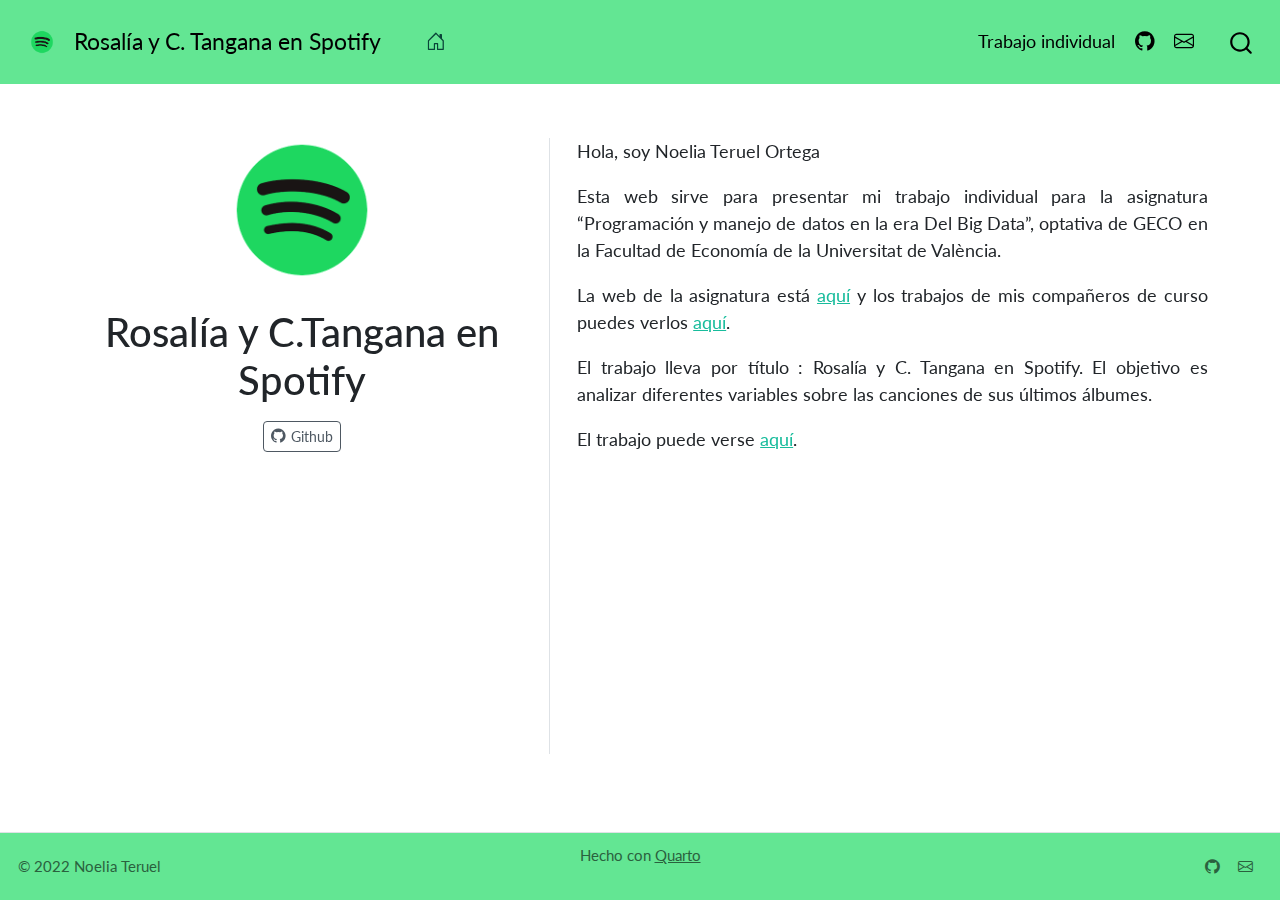
<file: docs/index.html>
<!DOCTYPE html>
<html xmlns="http://www.w3.org/1999/xhtml" lang="es" xml:lang="es"><head>

<meta charset="utf-8">
<meta name="generator" content="quarto-1.2.269">

<meta name="viewport" content="width=device-width, initial-scale=1.0, user-scalable=yes">


<title>Rosalía y C. Tangana en Spotify - Rosalía y C.Tangana en Spotify</title>
<style>
code{white-space: pre-wrap;}
span.smallcaps{font-variant: small-caps;}
div.columns{display: flex; gap: min(4vw, 1.5em);}
div.column{flex: auto; overflow-x: auto;}
div.hanging-indent{margin-left: 1.5em; text-indent: -1.5em;}
ul.task-list{list-style: none;}
ul.task-list li input[type="checkbox"] {
  width: 0.8em;
  margin: 0 0.8em 0.2em -1.6em;
  vertical-align: middle;
}
</style>


<script src="site_libs/quarto-nav/quarto-nav.js"></script>
<script src="site_libs/quarto-nav/headroom.min.js"></script>
<script src="site_libs/clipboard/clipboard.min.js"></script>
<script src="site_libs/quarto-search/autocomplete.umd.js"></script>
<script src="site_libs/quarto-search/fuse.min.js"></script>
<script src="site_libs/quarto-search/quarto-search.js"></script>
<meta name="quarto:offset" content="./">
<link href="./fotoweb.png" rel="icon" type="image/png">
<script src="site_libs/quarto-html/quarto.js"></script>
<script src="site_libs/quarto-html/popper.min.js"></script>
<script src="site_libs/quarto-html/tippy.umd.min.js"></script>
<link href="site_libs/quarto-html/tippy.css" rel="stylesheet">
<link href="site_libs/quarto-html/quarto-syntax-highlighting.css" rel="stylesheet" id="quarto-text-highlighting-styles">
<script src="site_libs/bootstrap/bootstrap.min.js"></script>
<link href="site_libs/bootstrap/bootstrap-icons.css" rel="stylesheet">
<link href="site_libs/bootstrap/bootstrap.min.css" rel="stylesheet" id="quarto-bootstrap" data-mode="light">
<script id="quarto-search-options" type="application/json">{
  "location": "navbar",
  "copy-button": true,
  "collapse-after": 3,
  "panel-placement": "end",
  "type": "overlay",
  "limit": 20,
  "language": {
    "search-no-results-text": "Sin resultados",
    "search-matching-documents-text": "documentos encontrados",
    "search-copy-link-title": "Copiar el enlace en la búsqueda",
    "search-hide-matches-text": "Ocultar resultados adicionales",
    "search-more-match-text": "resultado adicional en este documento",
    "search-more-matches-text": "resultados adicionales en este documento",
    "search-clear-button-title": "Borrar",
    "search-detached-cancel-button-title": "Cancelar",
    "search-submit-button-title": "Enviar"
  }
}</script>


<link rel="stylesheet" href="my_styles.css">
</head>

<body class="nav-fixed">

<div id="quarto-search-results"></div>
  <header id="quarto-header" class="headroom fixed-top">
    <nav class="navbar navbar-expand-lg navbar-dark ">
      <div class="navbar-container container-fluid">
      <div class="navbar-brand-container">
    <a href="./index.html" class="navbar-brand navbar-brand-logo">
    <img src="./fotoweb.png" alt="" class="navbar-logo">
    </a>
    <a class="navbar-brand" href="./index.html">
    <span class="navbar-title">Rosalía y C. Tangana en Spotify</span>
    </a>
  </div>
          <button class="navbar-toggler" type="button" data-bs-toggle="collapse" data-bs-target="#navbarCollapse" aria-controls="navbarCollapse" aria-expanded="false" aria-label="Toggle navigation" onclick="if (window.quartoToggleHeadroom) { window.quartoToggleHeadroom(); }">
  <span class="navbar-toggler-icon"></span>
</button>
          <div class="collapse navbar-collapse" id="navbarCollapse">
            <ul class="navbar-nav navbar-nav-scroll me-auto">
  <li class="nav-item compact">
    <a class="nav-link active" href="./index.html" aria-current="page"><i class="bi bi-house-door" role="img">
</i> 
 <span class="menu-text"></span></a>
  </li>  
</ul>
            <ul class="navbar-nav navbar-nav-scroll ms-auto">
  <li class="nav-item">
    <a class="nav-link" href="./my_trabajo_BigData.html">
 <span class="menu-text">Trabajo individual</span></a>
  </li>  
  <li class="nav-item compact">
    <a class="nav-link" href="https://github.com/noeliateruel"><i class="bi bi-github" role="img">
</i> 
 <span class="menu-text"></span></a>
  </li>  
  <li class="nav-item compact">
    <a class="nav-link" href="./noteor@alumni.uv.es"><i class="bi bi-envelope" role="img">
</i> 
 <span class="menu-text"></span></a>
  </li>  
</ul>
              <div id="quarto-search" class="" title="Search"></div>
          </div> <!-- /navcollapse -->
      </div> <!-- /container-fluid -->
    </nav>
</header>
<!-- content -->
<div id="quarto-content" class="quarto-container page-columns page-rows-contents page-layout-full page-navbar">
<!-- sidebar -->
<!-- margin-sidebar -->
    
<!-- main -->
<div class="quarto-about-trestles column-page">
  <div class="about-entity">
    <img src="fotoweb.png" class="about-image
  rounded " style="width: 16em;">
<header id="title-block-header" class="quarto-title-block default">
<div class="quarto-title">
<h1 class="title">Rosalía y C.Tangana en Spotify</h1>
</div>
<div class="quarto-title-meta">
  </div>
</header>
    <div class="about-links">
  <a href="https://github.com/noeliateruel" class="about-link">
    <i class="bi bi-github"></i>
     <span class="about-link-text">Github</span>
  </a>
</div>
  </div>
  <div class="about-contents"><main class="content column-page" id="quarto-document-content">
<p>Hola, soy Noelia Teruel Ortega</p>
<p>Esta web sirve para presentar mi trabajo individual para la asignatura “Programación y manejo de datos en la era Del Big Data”, optativa de GECO en la Facultad de Economía de la Universitat de València.</p>
<p>La web de la asignatura está <a href="https://perezp44.github.io/intro-ds-22-23-web/" target="_blank">aquí</a> y los trabajos de mis compañeros de curso puedes verlos <a href="https://perezp44.github.io/intro-ds-22-23-web/07-trabajos_2022-23.html" target="_blank">aquí</a>.</p>
<p>El trabajo lleva por título : Rosalía y C. Tangana en Spotify. El objetivo es analizar diferentes variables sobre las canciones de sus últimos álbumes.</p>
<p>El trabajo puede verse <a href="my_trabajo_BigData.html">aquí</a>.</p>


</main></div>
</div>
 <!-- /main -->
<script id="quarto-html-after-body" type="application/javascript">
window.document.addEventListener("DOMContentLoaded", function (event) {
  const toggleBodyColorMode = (bsSheetEl) => {
    const mode = bsSheetEl.getAttribute("data-mode");
    const bodyEl = window.document.querySelector("body");
    if (mode === "dark") {
      bodyEl.classList.add("quarto-dark");
      bodyEl.classList.remove("quarto-light");
    } else {
      bodyEl.classList.add("quarto-light");
      bodyEl.classList.remove("quarto-dark");
    }
  }
  const toggleBodyColorPrimary = () => {
    const bsSheetEl = window.document.querySelector("link#quarto-bootstrap");
    if (bsSheetEl) {
      toggleBodyColorMode(bsSheetEl);
    }
  }
  toggleBodyColorPrimary();  
  const clipboard = new window.ClipboardJS('.code-copy-button', {
    target: function(trigger) {
      return trigger.previousElementSibling;
    }
  });
  clipboard.on('success', function(e) {
    // button target
    const button = e.trigger;
    // don't keep focus
    button.blur();
    // flash "checked"
    button.classList.add('code-copy-button-checked');
    var currentTitle = button.getAttribute("title");
    button.setAttribute("title", "Copiado");
    let tooltip;
    if (window.bootstrap) {
      button.setAttribute("data-bs-toggle", "tooltip");
      button.setAttribute("data-bs-placement", "left");
      button.setAttribute("data-bs-title", "Copiado");
      tooltip = new bootstrap.Tooltip(button, 
        { trigger: "manual", 
          customClass: "code-copy-button-tooltip",
          offset: [0, -8]});
      tooltip.show();    
    }
    setTimeout(function() {
      if (tooltip) {
        tooltip.hide();
        button.removeAttribute("data-bs-title");
        button.removeAttribute("data-bs-toggle");
        button.removeAttribute("data-bs-placement");
      }
      button.setAttribute("title", currentTitle);
      button.classList.remove('code-copy-button-checked');
    }, 1000);
    // clear code selection
    e.clearSelection();
  });
  function tippyHover(el, contentFn) {
    const config = {
      allowHTML: true,
      content: contentFn,
      maxWidth: 500,
      delay: 100,
      arrow: false,
      appendTo: function(el) {
          return el.parentElement;
      },
      interactive: true,
      interactiveBorder: 10,
      theme: 'quarto',
      placement: 'bottom-start'
    };
    window.tippy(el, config); 
  }
  const noterefs = window.document.querySelectorAll('a[role="doc-noteref"]');
  for (var i=0; i<noterefs.length; i++) {
    const ref = noterefs[i];
    tippyHover(ref, function() {
      // use id or data attribute instead here
      let href = ref.getAttribute('data-footnote-href') || ref.getAttribute('href');
      try { href = new URL(href).hash; } catch {}
      const id = href.replace(/^#\/?/, "");
      const note = window.document.getElementById(id);
      return note.innerHTML;
    });
  }
  const findCites = (el) => {
    const parentEl = el.parentElement;
    if (parentEl) {
      const cites = parentEl.dataset.cites;
      if (cites) {
        return {
          el,
          cites: cites.split(' ')
        };
      } else {
        return findCites(el.parentElement)
      }
    } else {
      return undefined;
    }
  };
  var bibliorefs = window.document.querySelectorAll('a[role="doc-biblioref"]');
  for (var i=0; i<bibliorefs.length; i++) {
    const ref = bibliorefs[i];
    const citeInfo = findCites(ref);
    if (citeInfo) {
      tippyHover(citeInfo.el, function() {
        var popup = window.document.createElement('div');
        citeInfo.cites.forEach(function(cite) {
          var citeDiv = window.document.createElement('div');
          citeDiv.classList.add('hanging-indent');
          citeDiv.classList.add('csl-entry');
          var biblioDiv = window.document.getElementById('ref-' + cite);
          if (biblioDiv) {
            citeDiv.innerHTML = biblioDiv.innerHTML;
          }
          popup.appendChild(citeDiv);
        });
        return popup.innerHTML;
      });
    }
  }
});
</script>
</div> <!-- /content -->
<footer class="footer">
  <div class="nav-footer">
    <div class="nav-footer-left">© 2022 Noelia Teruel</div>   
      <div class="nav-footer-center">Hecho con <a href="https://quarto.org">Quarto</a></div>
    <div class="nav-footer-right">
      <ul class="footer-items list-unstyled">
    <li class="nav-item compact">
    <a class="nav-link" href="https://github.com/noeliateruel">
      <i class="bi bi-github" role="img">
</i> 
    </a>
  </li>  
    <li class="nav-item compact">
    <a class="nav-link" href="./noteor@alumni.uv.es">
      <i class="bi bi-envelope" role="img">
</i> 
    </a>
  </li>  
</ul>
    </div>
  </div>
</footer>



</body></html>
</file>
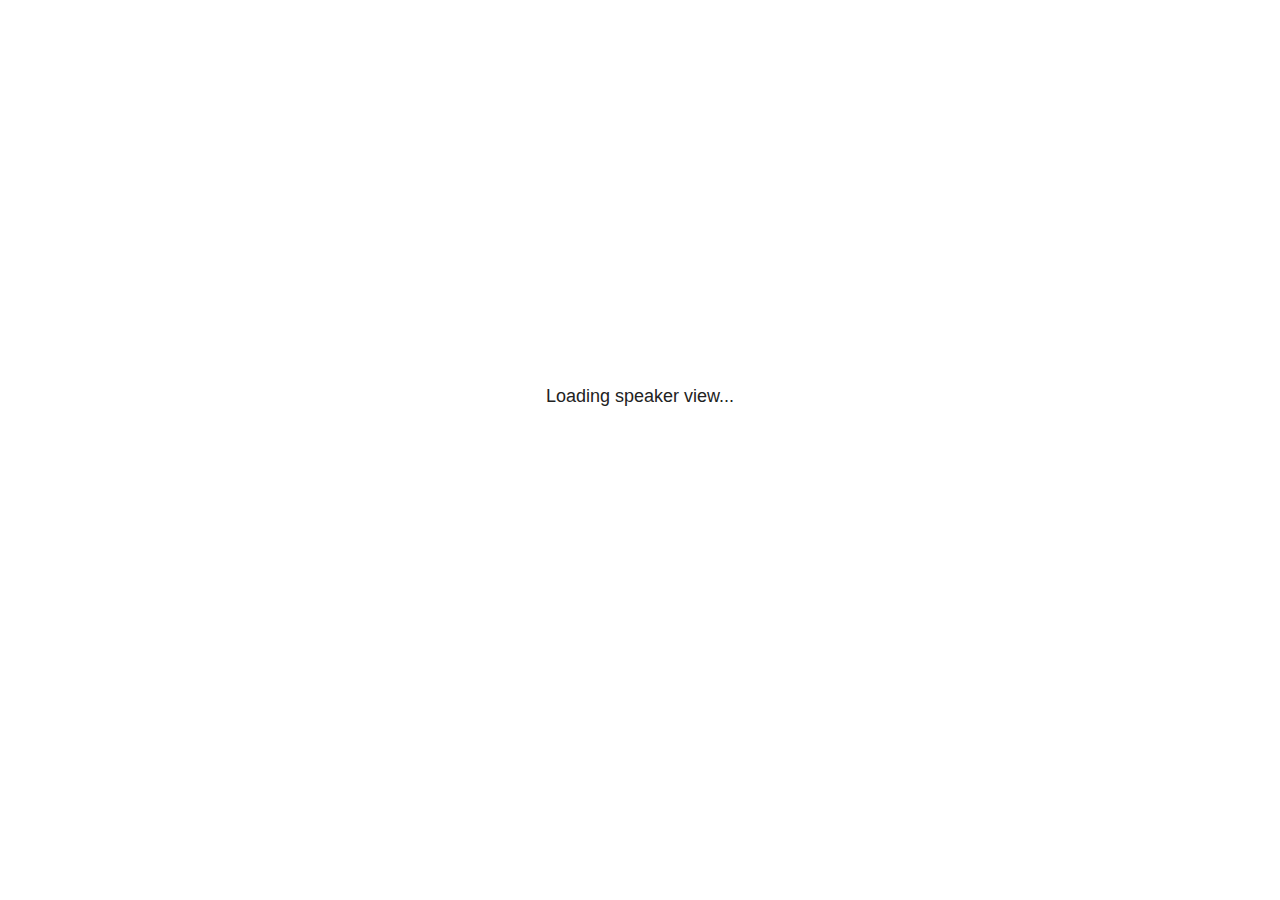
<file: docs/site_libs/revealjs/plugin/notes/speaker-view.html>
<!--
	NOTE: You need to build the notes plugin after making changes to this file.
-->
<html lang="en">
	<head>
		<meta charset="utf-8">

		<title>reveal.js - Speaker View</title>

		<style>
			body {
				font-family: Helvetica;
				font-size: 18px;
			}

			#current-slide,
			#upcoming-slide,
			#speaker-controls {
				padding: 6px;
				box-sizing: border-box;
				-moz-box-sizing: border-box;
			}

			#current-slide iframe,
			#upcoming-slide iframe {
				width: 100%;
				height: 100%;
				border: 1px solid #ddd;
			}

			#current-slide .label,
			#upcoming-slide .label {
				position: absolute;
				top: 10px;
				left: 10px;
				z-index: 2;
			}

			#connection-status {
				position: absolute;
				top: 0;
				left: 0;
				width: 100%;
				height: 100%;
				z-index: 20;
				padding: 30% 20% 20% 20%;
				font-size: 18px;
				color: #222;
				background: #fff;
				text-align: center;
				box-sizing: border-box;
				line-height: 1.4;
			}

			.overlay-element {
				height: 34px;
				line-height: 34px;
				padding: 0 10px;
				text-shadow: none;
				background: rgba( 220, 220, 220, 0.8 );
				color: #222;
				font-size: 14px;
			}

			.overlay-element.interactive:hover {
				background: rgba( 220, 220, 220, 1 );
			}

			#current-slide {
				position: absolute;
				width: 60%;
				height: 100%;
				top: 0;
				left: 0;
				padding-right: 0;
			}

			#upcoming-slide {
				position: absolute;
				width: 40%;
				height: 40%;
				right: 0;
				top: 0;
			}

			/* Speaker controls */
			#speaker-controls {
				position: absolute;
				top: 40%;
				right: 0;
				width: 40%;
				height: 60%;
				overflow: auto;
				font-size: 18px;
			}

				.speaker-controls-time.hidden,
				.speaker-controls-notes.hidden {
					display: none;
				}

				.speaker-controls-time .label,
				.speaker-controls-pace .label,
				.speaker-controls-notes .label {
					text-transform: uppercase;
					font-weight: normal;
					font-size: 0.66em;
					color: #666;
					margin: 0;
				}

				.speaker-controls-time, .speaker-controls-pace {
					border-bottom: 1px solid rgba( 200, 200, 200, 0.5 );
					margin-bottom: 10px;
					padding: 10px 16px;
					padding-bottom: 20px;
					cursor: pointer;
				}

				.speaker-controls-time .reset-button {
					opacity: 0;
					float: right;
					color: #666;
					text-decoration: none;
				}
				.speaker-controls-time:hover .reset-button {
					opacity: 1;
				}

				.speaker-controls-time .timer,
				.speaker-controls-time .clock {
					width: 50%;
				}

				.speaker-controls-time .timer,
				.speaker-controls-time .clock,
				.speaker-controls-time .pacing .hours-value,
				.speaker-controls-time .pacing .minutes-value,
				.speaker-controls-time .pacing .seconds-value {
					font-size: 1.9em;
				}

				.speaker-controls-time .timer {
					float: left;
				}

				.speaker-controls-time .clock {
					float: right;
					text-align: right;
				}

				.speaker-controls-time span.mute {
					opacity: 0.3;
				}

				.speaker-controls-time .pacing-title {
					margin-top: 5px;
				}

				.speaker-controls-time .pacing.ahead {
					color: blue;
				}

				.speaker-controls-time .pacing.on-track {
					color: green;
				}

				.speaker-controls-time .pacing.behind {
					color: red;
				}

				.speaker-controls-notes {
					padding: 10px 16px;
				}

				.speaker-controls-notes .value {
					margin-top: 5px;
					line-height: 1.4;
					font-size: 1.2em;
				}

			/* Layout selector */
			#speaker-layout {
				position: absolute;
				top: 10px;
				right: 10px;
				color: #222;
				z-index: 10;
			}
				#speaker-layout select {
					position: absolute;
					width: 100%;
					height: 100%;
					top: 0;
					left: 0;
					border: 0;
					box-shadow: 0;
					cursor: pointer;
					opacity: 0;

					font-size: 1em;
					background-color: transparent;

					-moz-appearance: none;
					-webkit-appearance: none;
					-webkit-tap-highlight-color: rgba(0, 0, 0, 0);
				}

				#speaker-layout select:focus {
					outline: none;
					box-shadow: none;
				}

			.clear {
				clear: both;
			}

			/* Speaker layout: Wide */
			body[data-speaker-layout="wide"] #current-slide,
			body[data-speaker-layout="wide"] #upcoming-slide {
				width: 50%;
				height: 45%;
				padding: 6px;
			}

			body[data-speaker-layout="wide"] #current-slide {
				top: 0;
				left: 0;
			}

			body[data-speaker-layout="wide"] #upcoming-slide {
				top: 0;
				left: 50%;
			}

			body[data-speaker-layout="wide"] #speaker-controls {
				top: 45%;
				left: 0;
				width: 100%;
				height: 50%;
				font-size: 1.25em;
			}

			/* Speaker layout: Tall */
			body[data-speaker-layout="tall"] #current-slide,
			body[data-speaker-layout="tall"] #upcoming-slide {
				width: 45%;
				height: 50%;
				padding: 6px;
			}

			body[data-speaker-layout="tall"] #current-slide {
				top: 0;
				left: 0;
			}

			body[data-speaker-layout="tall"] #upcoming-slide {
				top: 50%;
				left: 0;
			}

			body[data-speaker-layout="tall"] #speaker-controls {
				padding-top: 40px;
				top: 0;
				left: 45%;
				width: 55%;
				height: 100%;
				font-size: 1.25em;
			}

			/* Speaker layout: Notes only */
			body[data-speaker-layout="notes-only"] #current-slide,
			body[data-speaker-layout="notes-only"] #upcoming-slide {
				display: none;
			}

			body[data-speaker-layout="notes-only"] #speaker-controls {
				padding-top: 40px;
				top: 0;
				left: 0;
				width: 100%;
				height: 100%;
				font-size: 1.25em;
			}

			@media screen and (max-width: 1080px) {
				body[data-speaker-layout="default"] #speaker-controls {
					font-size: 16px;
				}
			}

			@media screen and (max-width: 900px) {
				body[data-speaker-layout="default"] #speaker-controls {
					font-size: 14px;
				}
			}

			@media screen and (max-width: 800px) {
				body[data-speaker-layout="default"] #speaker-controls {
					font-size: 12px;
				}
			}

		</style>
	</head>

	<body>

		<div id="connection-status">Loading speaker view...</div>

		<div id="current-slide"></div>
		<div id="upcoming-slide"><span class="overlay-element label">Upcoming</span></div>
		<div id="speaker-controls">
			<div class="speaker-controls-time">
				<h4 class="label">Time <span class="reset-button">Click to Reset</span></h4>
				<div class="clock">
					<span class="clock-value">0:00 AM</span>
				</div>
				<div class="timer">
					<span class="hours-value">00</span><span class="minutes-value">:00</span><span class="seconds-value">:00</span>
				</div>
				<div class="clear"></div>

				<h4 class="label pacing-title" style="display: none">Pacing – Time to finish current slide</h4>
				<div class="pacing" style="display: none">
					<span class="hours-value">00</span><span class="minutes-value">:00</span><span class="seconds-value">:00</span>
				</div>
			</div>

			<div class="speaker-controls-notes hidden">
				<h4 class="label">Notes</h4>
				<div class="value"></div>
			</div>
		</div>
		<div id="speaker-layout" class="overlay-element interactive">
			<span class="speaker-layout-label"></span>
			<select class="speaker-layout-dropdown"></select>
		</div>

		<script>

			(function() {

				var notes,
					notesValue,
					currentState,
					currentSlide,
					upcomingSlide,
					layoutLabel,
					layoutDropdown,
					pendingCalls = {},
					lastRevealApiCallId = 0,
					connected = false,
					whitelistedWindows = [window.opener];

				var SPEAKER_LAYOUTS = {
					'default': 'Default',
					'wide': 'Wide',
					'tall': 'Tall',
					'notes-only': 'Notes only'
				};

				setupLayout();

				var connectionStatus = document.querySelector( '#connection-status' );
				var connectionTimeout = setTimeout( function() {
					connectionStatus.innerHTML = 'Error connecting to main window.<br>Please try closing and reopening the speaker view.';
				}, 5000 );
;
				window.addEventListener( 'message', function( event ) {

					// Validate the origin of this message to prevent XSS
					if( window.location.origin !== event.origin && whitelistedWindows.indexOf( event.source ) === -1 ) {
						return;
					}

					clearTimeout( connectionTimeout );
					connectionStatus.style.display = 'none';

					var data = JSON.parse( event.data );

					// The overview mode is only useful to the reveal.js instance
					// where navigation occurs so we don't sync it
					if( data.state ) delete data.state.overview;

					// Messages sent by the notes plugin inside of the main window
					if( data && data.namespace === 'reveal-notes' ) {
						if( data.type === 'connect' ) {
							handleConnectMessage( data );
						}
						else if( data.type === 'state' ) {
							handleStateMessage( data );
						}
						else if( data.type === 'return' ) {
							pendingCalls[data.callId](data.result);
							delete pendingCalls[data.callId];
						}
					}
					// Messages sent by the reveal.js inside of the current slide preview
					else if( data && data.namespace === 'reveal' ) {
						if( /ready/.test( data.eventName ) ) {
							// Send a message back to notify that the handshake is complete
							window.opener.postMessage( JSON.stringify({ namespace: 'reveal-notes', type: 'connected'} ), '*' );
						}
						else if( /slidechanged|fragmentshown|fragmenthidden|paused|resumed/.test( data.eventName ) && currentState !== JSON.stringify( data.state ) ) {

							dispatchStateToMainWindow( data.state );

						}
					}

				} );

				/**
				 * Updates the presentation in the main window to match the state
				 * of the presentation in the notes window.
				 */
				const dispatchStateToMainWindow = debounce(( state ) => {
					window.opener.postMessage( JSON.stringify({ method: 'setState', args: [ state ]} ), '*' );
				}, 500);

				/**
				 * Asynchronously calls the Reveal.js API of the main frame.
				 */
				function callRevealApi( methodName, methodArguments, callback ) {

					var callId = ++lastRevealApiCallId;
					pendingCalls[callId] = callback;
					window.opener.postMessage( JSON.stringify( {
						namespace: 'reveal-notes',
						type: 'call',
						callId: callId,
						methodName: methodName,
						arguments: methodArguments
					} ), '*' );

				}

				/**
				 * Called when the main window is trying to establish a
				 * connection.
				 */
				function handleConnectMessage( data ) {

					if( connected === false ) {
						connected = true;

						setupIframes( data );
						setupKeyboard();
						setupNotes();
						setupTimer();
						setupHeartbeat();
					}

				}

				/**
				 * Called when the main window sends an updated state.
				 */
				function handleStateMessage( data ) {

					// Store the most recently set state to avoid circular loops
					// applying the same state
					currentState = JSON.stringify( data.state );

					// No need for updating the notes in case of fragment changes
					if ( data.notes ) {
						notes.classList.remove( 'hidden' );
						notesValue.style.whiteSpace = data.whitespace;
						if( data.markdown ) {
							notesValue.innerHTML = marked( data.notes );
						}
						else {
							notesValue.innerHTML = data.notes;
						}
					}
					else {
						notes.classList.add( 'hidden' );
					}

					// Update the note slides
					currentSlide.contentWindow.postMessage( JSON.stringify({ method: 'setState', args: [ data.state ] }), '*' );
					upcomingSlide.contentWindow.postMessage( JSON.stringify({ method: 'setState', args: [ data.state ] }), '*' );
					upcomingSlide.contentWindow.postMessage( JSON.stringify({ method: 'next' }), '*' );

				}

				// Limit to max one state update per X ms
				handleStateMessage = debounce( handleStateMessage, 200 );

				/**
				 * Forward keyboard events to the current slide window.
				 * This enables keyboard events to work even if focus
				 * isn't set on the current slide iframe.
				 *
				 * Block F5 default handling, it reloads and disconnects
				 * the speaker notes window.
				 */
				function setupKeyboard() {

					document.addEventListener( 'keydown', function( event ) {
						if( event.keyCode === 116 || ( event.metaKey && event.keyCode === 82 ) ) {
							event.preventDefault();
							return false;
						}
						currentSlide.contentWindow.postMessage( JSON.stringify({ method: 'triggerKey', args: [ event.keyCode ] }), '*' );
					} );

				}

				/**
				 * Creates the preview iframes.
				 */
				function setupIframes( data ) {

					var params = [
						'receiver',
						'progress=false',
						'history=false',
						'transition=none',
						'autoSlide=0',
						'backgroundTransition=none'
					].join( '&' );

					var urlSeparator = /\?/.test(data.url) ? '&' : '?';
					var hash = '#/' + data.state.indexh + '/' + data.state.indexv;
					var currentURL = data.url + urlSeparator + params + '&postMessageEvents=true' + hash;
					var upcomingURL = data.url + urlSeparator + params + '&controls=false' + hash;

					currentSlide = document.createElement( 'iframe' );
					currentSlide.setAttribute( 'width', 1280 );
					currentSlide.setAttribute( 'height', 1024 );
					currentSlide.setAttribute( 'src', currentURL );
					document.querySelector( '#current-slide' ).appendChild( currentSlide );

					upcomingSlide = document.createElement( 'iframe' );
					upcomingSlide.setAttribute( 'width', 640 );
					upcomingSlide.setAttribute( 'height', 512 );
					upcomingSlide.setAttribute( 'src', upcomingURL );
					document.querySelector( '#upcoming-slide' ).appendChild( upcomingSlide );

					whitelistedWindows.push( currentSlide.contentWindow, upcomingSlide.contentWindow );

				}

				/**
				 * Setup the notes UI.
				 */
				function setupNotes() {

					notes = document.querySelector( '.speaker-controls-notes' );
					notesValue = document.querySelector( '.speaker-controls-notes .value' );

				}

				/**
				 * We send out a heartbeat at all times to ensure we can
				 * reconnect with the main presentation window after reloads.
				 */
				function setupHeartbeat() {

					setInterval( () => {
						window.opener.postMessage( JSON.stringify({ namespace: 'reveal-notes', type: 'heartbeat'} ), '*' );
					}, 1000 );

				}

				function getTimings( callback ) {

					callRevealApi( 'getSlidesAttributes', [], function ( slideAttributes ) {
						callRevealApi( 'getConfig', [], function ( config ) {
							var totalTime = config.totalTime;
							var minTimePerSlide = config.minimumTimePerSlide || 0;
							var defaultTiming = config.defaultTiming;
							if ((defaultTiming == null) && (totalTime == null)) {
								callback(null);
								return;
							}
							// Setting totalTime overrides defaultTiming
							if (totalTime) {
								defaultTiming = 0;
							}
							var timings = [];
							for ( var i in slideAttributes ) {
								var slide = slideAttributes[ i ];
								var timing = defaultTiming;
								if( slide.hasOwnProperty( 'data-timing' )) {
									var t = slide[ 'data-timing' ];
									timing = parseInt(t);
									if( isNaN(timing) ) {
										console.warn("Could not parse timing '" + t + "' of slide " + i + "; using default of " + defaultTiming);
										timing = defaultTiming;
									}
								}
								timings.push(timing);
							}
							if ( totalTime ) {
								// After we've allocated time to individual slides, we summarize it and
								// subtract it from the total time
								var remainingTime = totalTime - timings.reduce( function(a, b) { return a + b; }, 0 );
								// The remaining time is divided by the number of slides that have 0 seconds
								// allocated at the moment, giving the average time-per-slide on the remaining slides
								var remainingSlides = (timings.filter( function(x) { return x == 0 }) ).length
								var timePerSlide = Math.round( remainingTime / remainingSlides, 0 )
								// And now we replace every zero-value timing with that average
								timings = timings.map( function(x) { return (x==0 ? timePerSlide : x) } );
							}
							var slidesUnderMinimum = timings.filter( function(x) { return (x < minTimePerSlide) } ).length
							if ( slidesUnderMinimum ) {
								message = "The pacing time for " + slidesUnderMinimum + " slide(s) is under the configured minimum of " + minTimePerSlide + " seconds. Check the data-timing attribute on individual slides, or consider increasing the totalTime or minimumTimePerSlide configuration options (or removing some slides).";
								alert(message);
							}
							callback( timings );
						} );
					} );

				}

				/**
				 * Return the number of seconds allocated for presenting
				 * all slides up to and including this one.
				 */
				function getTimeAllocated( timings, callback ) {

					callRevealApi( 'getSlidePastCount', [], function ( currentSlide ) {
						var allocated = 0;
						for (var i in timings.slice(0, currentSlide + 1)) {
							allocated += timings[i];
						}
						callback( allocated );
					} );

				}

				/**
				 * Create the timer and clock and start updating them
				 * at an interval.
				 */
				function setupTimer() {

					var start = new Date(),
					timeEl = document.querySelector( '.speaker-controls-time' ),
					clockEl = timeEl.querySelector( '.clock-value' ),
					hoursEl = timeEl.querySelector( '.hours-value' ),
					minutesEl = timeEl.querySelector( '.minutes-value' ),
					secondsEl = timeEl.querySelector( '.seconds-value' ),
					pacingTitleEl = timeEl.querySelector( '.pacing-title' ),
					pacingEl = timeEl.querySelector( '.pacing' ),
					pacingHoursEl = pacingEl.querySelector( '.hours-value' ),
					pacingMinutesEl = pacingEl.querySelector( '.minutes-value' ),
					pacingSecondsEl = pacingEl.querySelector( '.seconds-value' );

					var timings = null;
					getTimings( function ( _timings ) {

						timings = _timings;
						if (_timings !== null) {
							pacingTitleEl.style.removeProperty('display');
							pacingEl.style.removeProperty('display');
						}

						// Update once directly
						_updateTimer();

						// Then update every second
						setInterval( _updateTimer, 1000 );

					} );


					function _resetTimer() {

						if (timings == null) {
							start = new Date();
							_updateTimer();
						}
						else {
							// Reset timer to beginning of current slide
							getTimeAllocated( timings, function ( slideEndTimingSeconds ) {
								var slideEndTiming = slideEndTimingSeconds * 1000;
								callRevealApi( 'getSlidePastCount', [], function ( currentSlide ) {
									var currentSlideTiming = timings[currentSlide] * 1000;
									var previousSlidesTiming = slideEndTiming - currentSlideTiming;
									var now = new Date();
									start = new Date(now.getTime() - previousSlidesTiming);
									_updateTimer();
								} );
							} );
						}

					}

					timeEl.addEventListener( 'click', function() {
						_resetTimer();
						return false;
					} );

					function _displayTime( hrEl, minEl, secEl, time) {

						var sign = Math.sign(time) == -1 ? "-" : "";
						time = Math.abs(Math.round(time / 1000));
						var seconds = time % 60;
						var minutes = Math.floor( time / 60 ) % 60 ;
						var hours = Math.floor( time / ( 60 * 60 )) ;
						hrEl.innerHTML = sign + zeroPadInteger( hours );
						if (hours == 0) {
							hrEl.classList.add( 'mute' );
						}
						else {
							hrEl.classList.remove( 'mute' );
						}
						minEl.innerHTML = ':' + zeroPadInteger( minutes );
						if (hours == 0 && minutes == 0) {
							minEl.classList.add( 'mute' );
						}
						else {
							minEl.classList.remove( 'mute' );
						}
						secEl.innerHTML = ':' + zeroPadInteger( seconds );
					}

					function _updateTimer() {

						var diff, hours, minutes, seconds,
						now = new Date();

						diff = now.getTime() - start.getTime();

						clockEl.innerHTML = now.toLocaleTimeString( 'en-US', { hour12: true, hour: '2-digit', minute:'2-digit' } );
						_displayTime( hoursEl, minutesEl, secondsEl, diff );
						if (timings !== null) {
							_updatePacing(diff);
						}

					}

					function _updatePacing(diff) {

						getTimeAllocated( timings, function ( slideEndTimingSeconds ) {
							var slideEndTiming = slideEndTimingSeconds * 1000;

							callRevealApi( 'getSlidePastCount', [], function ( currentSlide ) {
								var currentSlideTiming = timings[currentSlide] * 1000;
								var timeLeftCurrentSlide = slideEndTiming - diff;
								if (timeLeftCurrentSlide < 0) {
									pacingEl.className = 'pacing behind';
								}
								else if (timeLeftCurrentSlide < currentSlideTiming) {
									pacingEl.className = 'pacing on-track';
								}
								else {
									pacingEl.className = 'pacing ahead';
								}
								_displayTime( pacingHoursEl, pacingMinutesEl, pacingSecondsEl, timeLeftCurrentSlide );
							} );
						} );
					}

				}

				/**
				 * Sets up the speaker view layout and layout selector.
				 */
				function setupLayout() {

					layoutDropdown = document.querySelector( '.speaker-layout-dropdown' );
					layoutLabel = document.querySelector( '.speaker-layout-label' );

					// Render the list of available layouts
					for( var id in SPEAKER_LAYOUTS ) {
						var option = document.createElement( 'option' );
						option.setAttribute( 'value', id );
						option.textContent = SPEAKER_LAYOUTS[ id ];
						layoutDropdown.appendChild( option );
					}

					// Monitor the dropdown for changes
					layoutDropdown.addEventListener( 'change', function( event ) {

						setLayout( layoutDropdown.value );

					}, false );

					// Restore any currently persisted layout
					setLayout( getLayout() );

				}

				/**
				 * Sets a new speaker view layout. The layout is persisted
				 * in local storage.
				 */
				function setLayout( value ) {

					var title = SPEAKER_LAYOUTS[ value ];

					layoutLabel.innerHTML = 'Layout' + ( title ? ( ': ' + title ) : '' );
					layoutDropdown.value = value;

					document.body.setAttribute( 'data-speaker-layout', value );

					// Persist locally
					if( supportsLocalStorage() ) {
						window.localStorage.setItem( 'reveal-speaker-layout', value );
					}

				}

				/**
				 * Returns the ID of the most recently set speaker layout
				 * or our default layout if none has been set.
				 */
				function getLayout() {

					if( supportsLocalStorage() ) {
						var layout = window.localStorage.getItem( 'reveal-speaker-layout' );
						if( layout ) {
							return layout;
						}
					}

					// Default to the first record in the layouts hash
					for( var id in SPEAKER_LAYOUTS ) {
						return id;
					}

				}

				function supportsLocalStorage() {

					try {
						localStorage.setItem('test', 'test');
						localStorage.removeItem('test');
						return true;
					}
					catch( e ) {
						return false;
					}

				}

				function zeroPadInteger( num ) {

					var str = '00' + parseInt( num );
					return str.substring( str.length - 2 );

				}

				/**
				 * Limits the frequency at which a function can be called.
				 */
				function debounce( fn, ms ) {

					var lastTime = 0,
						timeout;

					return function() {

						var args = arguments;
						var context = this;

						clearTimeout( timeout );

						var timeSinceLastCall = Date.now() - lastTime;
						if( timeSinceLastCall > ms ) {
							fn.apply( context, args );
							lastTime = Date.now();
						}
						else {
							timeout = setTimeout( function() {
								fn.apply( context, args );
								lastTime = Date.now();
							}, ms - timeSinceLastCall );
						}

					}

				}

			})();

		</script>
	</body>
</html>
</file>
<file: docs/site_libs/quarto-html/tippy.css>
.tippy-box[data-animation=fade][data-state=hidden]{opacity:0}[data-tippy-root]{max-width:calc(100vw - 10px)}.tippy-box{position:relative;background-color:#333;color:#fff;border-radius:4px;font-size:14px;line-height:1.4;white-space:normal;outline:0;transition-property:transform,visibility,opacity}.tippy-box[data-placement^=top]>.tippy-arrow{bottom:0}.tippy-box[data-placement^=top]>.tippy-arrow:before{bottom:-7px;left:0;border-width:8px 8px 0;border-top-color:initial;transform-origin:center top}.tippy-box[data-placement^=bottom]>.tippy-arrow{top:0}.tippy-box[data-placement^=bottom]>.tippy-arrow:before{top:-7px;left:0;border-width:0 8px 8px;border-bottom-color:initial;transform-origin:center bottom}.tippy-box[data-placement^=left]>.tippy-arrow{right:0}.tippy-box[data-placement^=left]>.tippy-arrow:before{border-width:8px 0 8px 8px;border-left-color:initial;right:-7px;transform-origin:center left}.tippy-box[data-placement^=right]>.tippy-arrow{left:0}.tippy-box[data-placement^=right]>.tippy-arrow:before{left:-7px;border-width:8px 8px 8px 0;border-right-color:initial;transform-origin:center right}.tippy-box[data-inertia][data-state=visible]{transition-timing-function:cubic-bezier(.54,1.5,.38,1.11)}.tippy-arrow{width:16px;height:16px;color:#333}.tippy-arrow:before{content:"";position:absolute;border-color:transparent;border-style:solid}.tippy-content{position:relative;padding:5px 9px;z-index:1}
</file>
<file: docs/site_libs/quarto-html/quarto-syntax-highlighting.css>
/* quarto syntax highlight colors */
:root {
  --quarto-hl-ot-color: #d91e18;
  --quarto-hl-at-color: #a55a00;
  --quarto-hl-ss-color: #008000;
  --quarto-hl-an-color: #696969;
  --quarto-hl-fu-color: #06287e;
  --quarto-hl-st-color: #008000;
  --quarto-hl-cf-color: #d91e18;
  --quarto-hl-op-color: #00769e;
  --quarto-hl-er-color: #7928a1;
  --quarto-hl-bn-color: #7928a1;
  --quarto-hl-al-color: #7928a1;
  --quarto-hl-va-color: #a55a00;
  --quarto-hl-bu-color: inherit;
  --quarto-hl-ex-color: inherit;
  --quarto-hl-pp-color: #7928a1;
  --quarto-hl-in-color: #696969;
  --quarto-hl-vs-color: #008000;
  --quarto-hl-wa-color: #696969;
  --quarto-hl-do-color: #696969;
  --quarto-hl-im-color: inherit;
  --quarto-hl-ch-color: #008000;
  --quarto-hl-dt-color: #7928a1;
  --quarto-hl-fl-color: #a55a00;
  --quarto-hl-co-color: #696969;
  --quarto-hl-cv-color: #696969;
  --quarto-hl-cn-color: #d91e18;
  --quarto-hl-sc-color: #00769e;
  --quarto-hl-dv-color: #7928a1;
  --quarto-hl-kw-color: #d91e18;
}

/* other quarto variables */
:root {
  --quarto-font-monospace: SFMono-Regular, Menlo, Monaco, Consolas, "Liberation Mono", "Courier New", monospace;
}

pre > code.sourceCode > span {
  color: #545454;
}

code span {
  color: #545454;
}

code.sourceCode > span {
  color: #545454;
}

div.sourceCode,
div.sourceCode pre.sourceCode {
  color: #545454;
}

code span.ot {
  color: #d91e18;
}

code span.at {
  color: #a55a00;
}

code span.ss {
  color: #008000;
}

code span.an {
  color: #696969;
}

code span.fu {
  color: #06287e;
}

code span.st {
  color: #008000;
}

code span.cf {
  color: #d91e18;
}

code span.op {
  color: #00769e;
}

code span.er {
  color: #7928a1;
}

code span.bn {
  color: #7928a1;
}

code span.al {
  color: #7928a1;
}

code span.va {
  color: #a55a00;
}

code span.pp {
  color: #7928a1;
}

code span.in {
  color: #696969;
}

code span.vs {
  color: #008000;
}

code span.wa {
  color: #696969;
  font-style: italic;
}

code span.do {
  color: #696969;
  font-style: italic;
}

code span.ch {
  color: #008000;
}

code span.dt {
  color: #7928a1;
}

code span.fl {
  color: #a55a00;
}

code span.co {
  color: #696969;
}

code span.cv {
  color: #696969;
  font-style: italic;
}

code span.cn {
  color: #d91e18;
}

code span.sc {
  color: #00769e;
}

code span.dv {
  color: #7928a1;
}

code span.kw {
  color: #d91e18;
}

.prevent-inlining {
  content: "</";
}

/*# sourceMappingURL=debc5d5d77c3f9108843748ff7464032.css.map */
</file>
<file: docs/my_styles.css>
/* css styles */


/* justificar el texto */ 
p, ul, ol {
  text-align: justify; }    
  
  
.rojo {
  color: red;
}

.yellow-background {
  background-color: yellow;
}

.importante {
  color: red;
  background-color: yellow;
}
</file>
